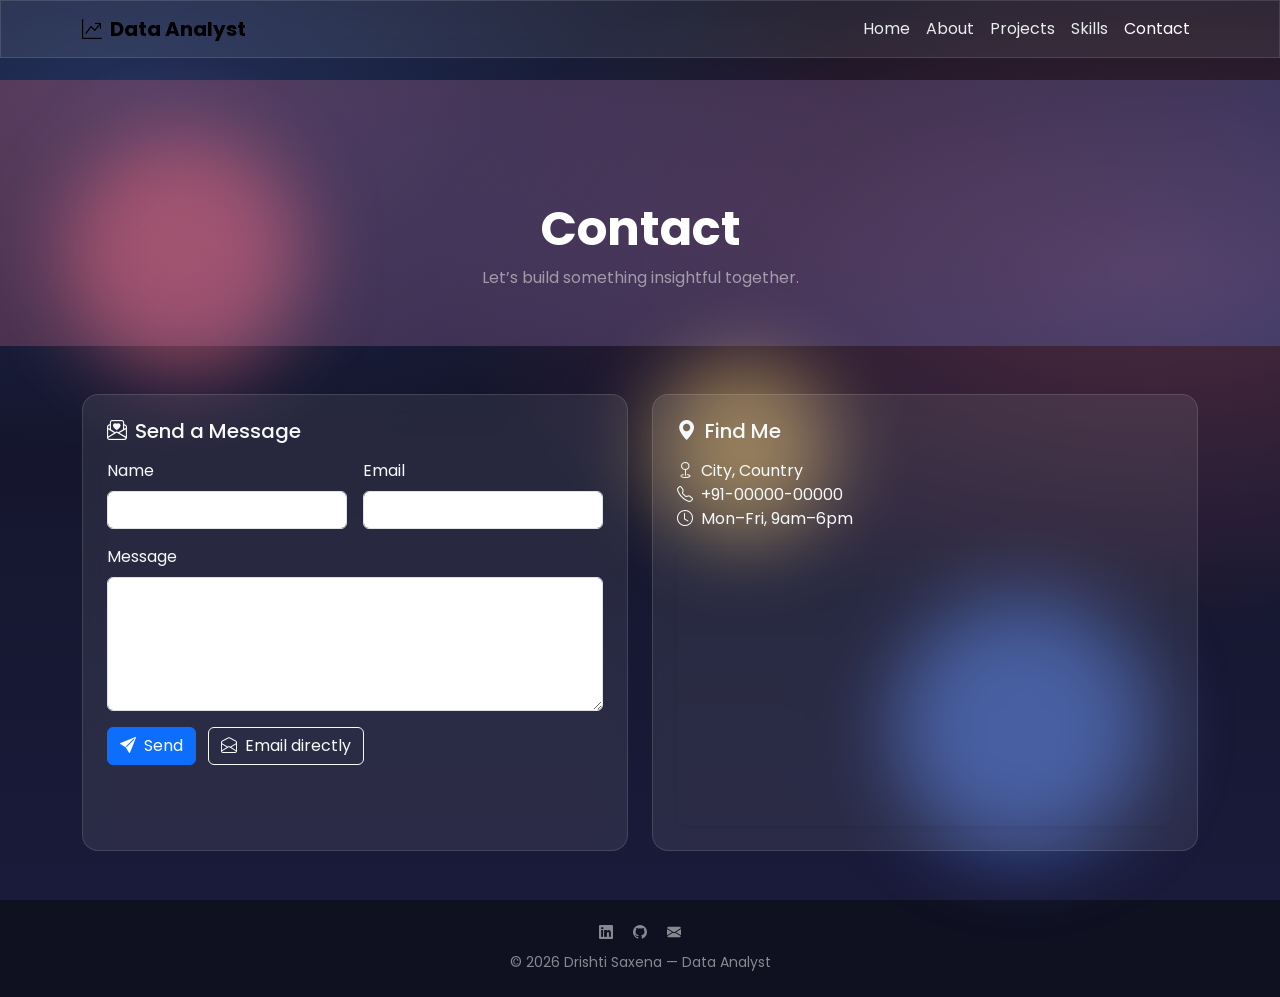
<file: contact.html>
<!doctype html>
<html lang="en">
<head>
  <meta charset="utf-8">
  <meta name="viewport" content="width=device-width, initial-scale=1">
  <title>Data Analyst Portfolio — Contact</title>
  <meta name="description" content="Colorful, animated portfolio for a Data Analyst showcasing projects, skills, and contact.">
  <link href="https://cdn.jsdelivr.net/npm/bootstrap@5.3.3/dist/css/bootstrap.min.css" rel="stylesheet">
  <link href="https://cdn.jsdelivr.net/npm/bootstrap-icons@1.11.3/font/bootstrap-icons.css" rel="stylesheet">
  <link href="https://unpkg.com/aos@2.3.4/dist/aos.css" rel="stylesheet">
  <link rel="preconnect" href="https://fonts.googleapis.com">
  <link rel="preconnect" href="https://fonts.gstatic.com" crossorigin>
  <link href="https://fonts.googleapis.com/css2?family=Poppins:wght@300;400;600;700&display=swap" rel="stylesheet">
  <link rel="stylesheet" href="assets/css/style.css">
</head>
<body>
  <div class="bg-grad"></div>
  <div class="floating-shape shape-1"></div>
  <div class="floating-shape shape-2"></div>
  <div class="floating-shape shape-3"></div>

  <nav class="navbar navbar-expand-lg bg-body-tertiary fixed-top glassy">
    <div class="container">
      <a class="navbar-brand fw-bold" href="index.html"><i class="bi bi-graph-up-arrow me-2"></i>Data Analyst</a>
      <button class="navbar-toggler" type="button" data-bs-toggle="collapse" data-bs-target="#navBar">
        <span class="navbar-toggler-icon"></span>
      </button>
      <div class="collapse navbar-collapse" id="navBar">
        <ul class="navbar-nav ms-auto mb-2 mb-lg-0">
          <li class="nav-item"><a class="nav-link" href="index.html">Home</a></li>
          <li class="nav-item"><a class="nav-link" href="about.html">About</a></li>
          <li class="nav-item"><a class="nav-link" href="projects.html">Projects</a></li>
          <li class="nav-item"><a class="nav-link" href="skills.html">Skills</a></li>
          <li class="nav-item"><a class="nav-link" href="contact.html">Contact</a></li>
        </ul>
      </div>
    </div>
  </nav>

  <main class="page-wrap">

<section class="section-header text-center">
  <div class="container">
    <h1 class="display-5 fw-bold text-white" data-aos="fade-up">Contact</h1>
    <p class="text-white-50" data-aos="fade-up" data-aos-delay="100">Let’s build something insightful together.</p>
  </div>
</section>

<section class="py-5">
  <div class="container">
    <div class="row g-4">
      <div class="col-lg-6" data-aos="fade-right">
        <div class="p-4 rounded-4 glassy h-100">
          <h5 class="mb-3"><i class="bi bi-envelope-paper-heart me-2"></i>Send a Message</h5>
          <form action="https://formspree.io/f/your-id" method="POST" class="row g-3">
            <div class="col-md-6">
              <label class="form-label">Name</label>
              <input type="text" name="name" class="form-control" required>
            </div>
            <div class="col-md-6">
              <label class="form-label">Email</label>
              <input type="email" name="email" class="form-control" required>
            </div>
            <div class="col-12">
              <label class="form-label">Message</label>
              <textarea name="message" rows="5" class="form-control" required></textarea>
            </div>
            <div class="col-12">
              <button class="btn btn-primary glow" type="submit"><i class="bi bi-send-fill me-2"></i>Send</button>
              <a class="btn btn-outline-light ms-2" href="mailto:you@example.com"><i class="bi bi-envelope-open me-2"></i>Email directly</a>
            </div>
          </form>
        </div>
      </div>
      <div class="col-lg-6" data-aos="fade-left">
        <div class="p-4 rounded-4 glassy h-100">
          <h5 class="mb-3"><i class="bi bi-geo-alt-fill me-2"></i>Find Me</h5>
          <ul class="list-unstyled">
            <li><i class="bi bi-geo me-2"></i>City, Country</li>
            <li><i class="bi bi-telephone me-2"></i>+91-00000-00000</li>
            <li><i class="bi bi-clock me-2"></i>Mon–Fri, 9am–6pm</li>
          </ul>
          <div class="ratio ratio-16x9 rounded-3 overflow-hidden shadow-sm">
            <iframe
              src="https://www.google.com/maps/embed?pb=!1m18!1m12!1m3!1d241317.11609853416!2d72.74109827475201!3d19.082522317354664!2m3!1f0!2f0!3f0!3m2!1i1024!2i768!4f13.1!3m3!1m2!1s0x0%3A0x0!2zMTnCsDA0JzU3LjEiTiA3MsKwNDQnMzUuOSJF!5e0!3m2!1sen!2sin!4v1700000000000"
              style="border:0;" allowfullscreen="" loading="lazy" referrerpolicy="no-referrer-when-downgrade"></iframe>
          </div>
        </div>
      </div>
    </div>
  </div>
</section>

  </main>

  <footer class="py-4 text-center text-white-50">
    <div class="container small">
      <div class="mb-2">
        <a class="text-white-50 me-3" href="https://www.linkedin.com/" target="_blank" rel="noreferrer"><i class="bi bi-linkedin"></i></a>
        <a class="text-white-50 me-3" href="https://github.com/" target="_blank" rel="noreferrer"><i class="bi bi-github"></i></a>
        <a class="text-white-50" href="mailto:you@example.com"><i class="bi bi-envelope-fill"></i></a>
      </div>
      <div>© <span id="year"></span> Drishti Saxena — Data Analyst</div>
    </div>
  </footer>

  <script src="https://cdn.jsdelivr.net/npm/bootstrap@5.3.3/dist/js/bootstrap.bundle.min.js"></script>
  <script src="https://unpkg.com/aos@2.3.4/dist/aos.js"></script>
  <script src="assets/js/main.js"></script>
</body>
</html>
</file>
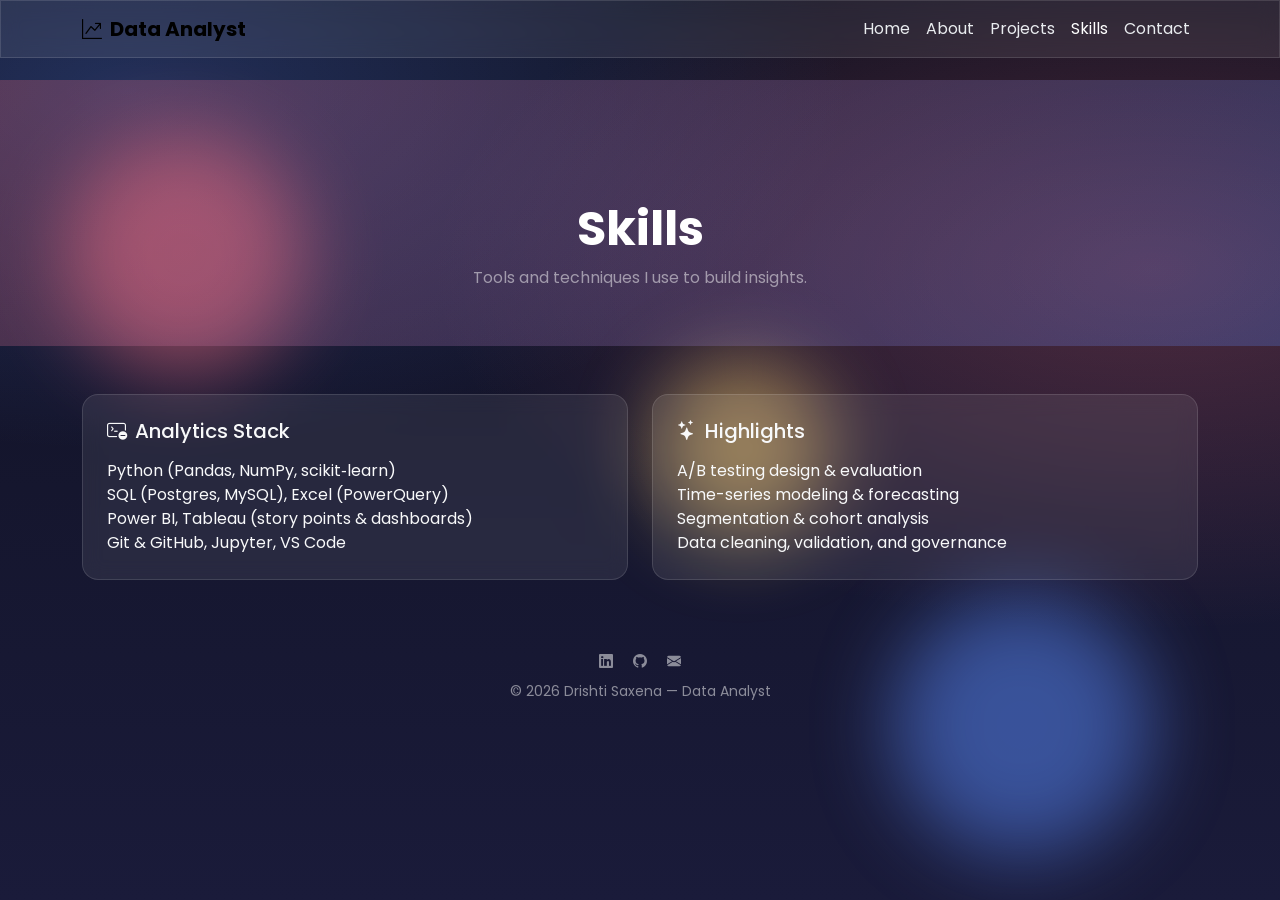
<file: skills.html>
<!doctype html>
<html lang="en">
<head>
  <meta charset="utf-8">
  <meta name="viewport" content="width=device-width, initial-scale=1">
  <title>Data Analyst Portfolio — Skills</title>
  <meta name="description" content="Colorful, animated portfolio for a Data Analyst showcasing projects, skills, and contact.">
  <link href="https://cdn.jsdelivr.net/npm/bootstrap@5.3.3/dist/css/bootstrap.min.css" rel="stylesheet">
  <link href="https://cdn.jsdelivr.net/npm/bootstrap-icons@1.11.3/font/bootstrap-icons.css" rel="stylesheet">
  <link href="https://unpkg.com/aos@2.3.4/dist/aos.css" rel="stylesheet">
  <link rel="preconnect" href="https://fonts.googleapis.com">
  <link rel="preconnect" href="https://fonts.gstatic.com" crossorigin>
  <link href="https://fonts.googleapis.com/css2?family=Poppins:wght@300;400;600;700&display=swap" rel="stylesheet">
  <link rel="stylesheet" href="assets/css/style.css">
</head>
<body>
  <div class="bg-grad"></div>
  <div class="floating-shape shape-1"></div>
  <div class="floating-shape shape-2"></div>
  <div class="floating-shape shape-3"></div>

  <nav class="navbar navbar-expand-lg bg-body-tertiary fixed-top glassy">
    <div class="container">
      <a class="navbar-brand fw-bold" href="index.html"><i class="bi bi-graph-up-arrow me-2"></i>Data Analyst</a>
      <button class="navbar-toggler" type="button" data-bs-toggle="collapse" data-bs-target="#navBar">
        <span class="navbar-toggler-icon"></span>
      </button>
      <div class="collapse navbar-collapse" id="navBar">
        <ul class="navbar-nav ms-auto mb-2 mb-lg-0">
          <li class="nav-item"><a class="nav-link" href="index.html">Home</a></li>
          <li class="nav-item"><a class="nav-link" href="about.html">About</a></li>
          <li class="nav-item"><a class="nav-link" href="projects.html">Projects</a></li>
          <li class="nav-item"><a class="nav-link" href="skills.html">Skills</a></li>
          <li class="nav-item"><a class="nav-link" href="contact.html">Contact</a></li>
        </ul>
      </div>
    </div>
  </nav>

  <main class="page-wrap">

<section class="section-header text-center">
  <div class="container">
    <h1 class="display-5 fw-bold text-white" data-aos="fade-up">Skills</h1>
    <p class="text-white-50" data-aos="fade-up" data-aos-delay="100">Tools and techniques I use to build insights.</p>
  </div>
</section>

<section class="py-5">
  <div class="container">
    <div class="row g-4">
      <div class="col-md-6" data-aos="fade-right">
        <div class="p-4 rounded-4 glassy h-100">
          <h5 class="mb-3"><i class="bi bi-terminal-dash me-2"></i>Analytics Stack</h5>
          <ul class="list-unstyled mb-0">
            <li>Python (Pandas, NumPy, scikit‑learn)</li>
            <li>SQL (Postgres, MySQL), Excel (PowerQuery)</li>
            <li>Power BI, Tableau (story points & dashboards)</li>
            <li>Git & GitHub, Jupyter, VS Code</li>
          </ul>
        </div>
      </div>
      <div class="col-md-6" data-aos="fade-left">
        <div class="p-4 rounded-4 glassy h-100">
          <h5 class="mb-3"><i class="bi bi-stars me-2"></i>Highlights</h5>
          <ul class="list-unstyled mb-0">
            <li>A/B testing design & evaluation</li>
            <li>Time-series modeling & forecasting</li>
            <li>Segmentation & cohort analysis</li>
            <li>Data cleaning, validation, and governance</li>
          </ul>
        </div>
      </div>
    </div>
  </div>
</section>

  </main>

  <footer class="py-4 text-center text-white-50">
    <div class="container small">
      <div class="mb-2">
        <a class="text-white-50 me-3" href="https://www.linkedin.com/" target="_blank" rel="noreferrer"><i class="bi bi-linkedin"></i></a>
        <a class="text-white-50 me-3" href="https://github.com/" target="_blank" rel="noreferrer"><i class="bi bi-github"></i></a>
        <a class="text-white-50" href="mailto:you@example.com"><i class="bi bi-envelope-fill"></i></a>
      </div>
      <div>© <span id="year"></span> Drishti Saxena — Data Analyst</div>
    </div>
  </footer>

  <script src="https://cdn.jsdelivr.net/npm/bootstrap@5.3.3/dist/js/bootstrap.bundle.min.js"></script>
  <script src="https://unpkg.com/aos@2.3.4/dist/aos.js"></script>
  <script src="assets/js/main.js"></script>
</body>
</html>
</file>
<file: assets/css/style.css>
:root{
  --brand:#5B8CFF;
  --brand-2:#FF6E7F;
  --bg-1:#0f1020;
  --bg-2:#1a1b3a;
  --glass:rgba(255,255,255,0.08);
}

*{ box-sizing: border-box; }
body{ font-family: 'Poppins', system-ui, -apple-system, Segoe UI, Roboto, sans-serif; background: var(--bg-1); color: #f8f9fa; }

.bg-grad{
  position: fixed; inset: 0;
  background: radial-gradient(1200px 600px at 10% 10%, rgba(91,140,255,0.25), transparent 60%),
              radial-gradient(1200px 600px at 90% 30%, rgba(255,110,127,0.25), transparent 60%),
              linear-gradient(180deg, var(--bg-1), var(--bg-2));
  z-index: -3;
}

.floating-shape{ position: fixed; z-index: -2; border-radius: 50%; opacity: .5; filter: blur(40px); animation: float 10s ease-in-out infinite; }
.shape-1{ width:240px; height:240px; background: #FF6E7F; top: 15%; left: 5%; animation-delay: 0s; }
.shape-2{ width:260px; height:260px; background: #5B8CFF; bottom: 5%; right: 10%; animation-delay: 2s; }
.shape-3{ width:180px; height:180px; background: #FFD36E; top: 40%; right: 35%; animation-delay: 4s; }

@keyframes float{
  0%, 100% { transform: translateY(0px) translateX(0); }
  50% { transform: translateY(-20px) translateX(10px); }
}

.glassy{ background: var(--glass) !important; backdrop-filter: blur(10px); border: 1px solid rgba(255,255,255,0.12); }
.navbar .nav-link{ color:#e9ecef; }
.navbar .nav-link.active, .navbar .nav-link:hover { color: #fff; }

.page-wrap{ padding-top: 80px; }

.hero{ min-height: 90vh; }
.brand{ background: linear-gradient(90deg, var(--brand), var(--brand-2)); -webkit-background-clip: text; -webkit-text-fill-color: transparent; }

.btn.glow{ box-shadow: 0 0 0 rgba(91,140,255,0.7); animation: glow 2.8s ease-in-out infinite; }
@keyframes glow{ 0%{ box-shadow: 0 0 0 rgba(91,140,255,0.0);} 50%{ box-shadow: 0 0 30px rgba(91,140,255,0.5);} 100%{ box-shadow: 0 0 0 rgba(91,140,255,0.0);} }

.icon-wrap{
  width: 56px; height: 56px; display: grid; place-items:center;
  border-radius: 16px; background: linear-gradient(45deg, var(--brand), var(--brand-2)); font-size: 24px; color: white;
}

.card.feature{ background: rgba(255,255,255,0.04); border: 1px solid rgba(255,255,255,0.1); }
.bg-soft{ background: linear-gradient(135deg, rgba(91,140,255,0.15), rgba(255,110,127,0.15)); }

.section-header{ padding: 120px 0 40px; background: linear-gradient(135deg, rgba(255,110,127,0.25), rgba(91,140,255,0.25)); }
.project-card .card-img-top{ max-height: 260px; object-fit: cover; }

footer{ background: transparent; }

/* Small helpers */
.rounded-4{ border-radius: 1rem !important; }
.rounded-3{ border-radius: .8rem !important; }
</file>
